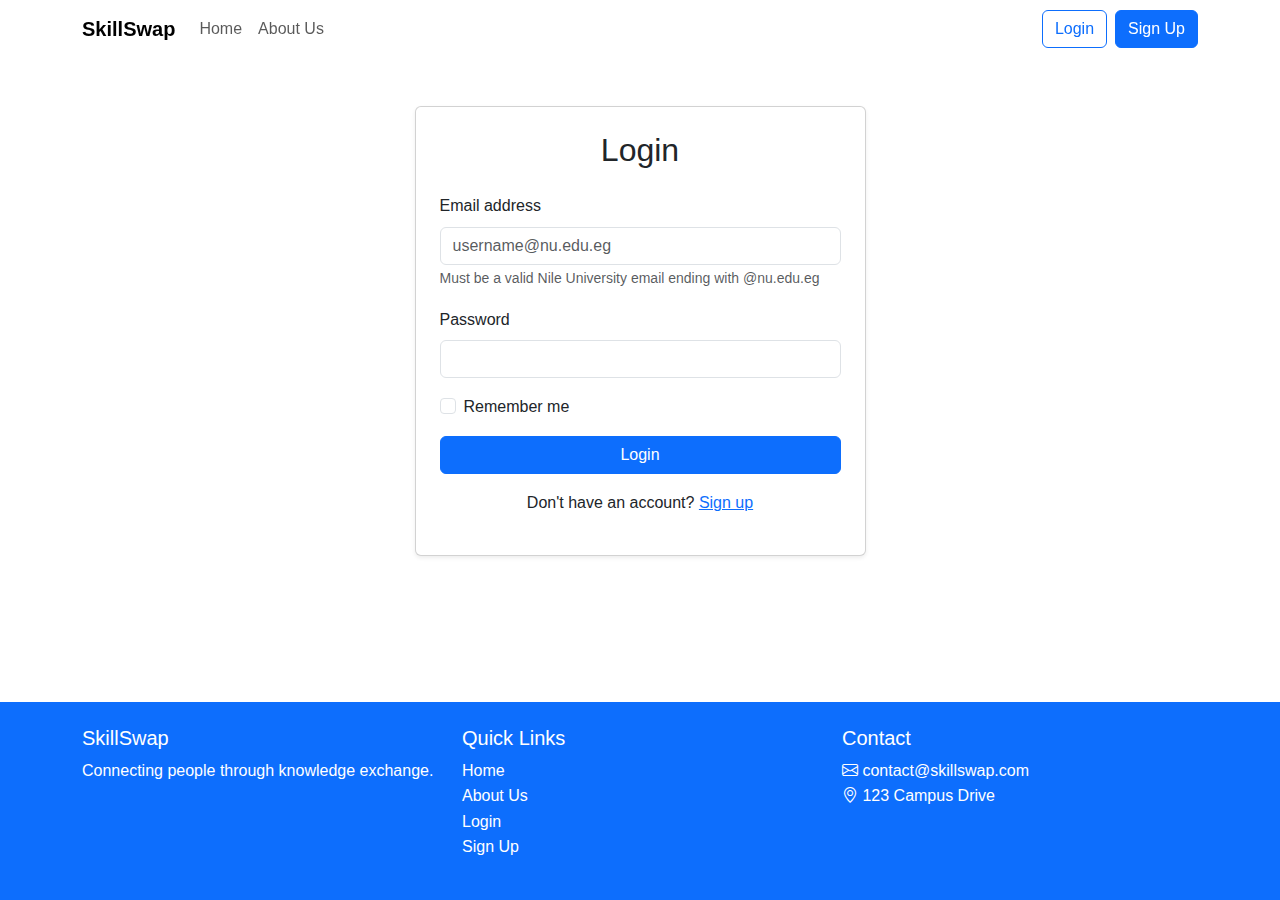
<file: Skill_Swap_Simplified/dashboard.html>
<!DOCTYPE html>
<html lang="en">
<head>
    <meta charset="UTF-8">
    <meta name="viewport" content="width=device-width, initial-scale=1.0">
    <title>Dashboard - SkillSwap</title>
    <!-- Bootstrap 5 CSS -->
    <link href="https://cdn.jsdelivr.net/npm/bootstrap@5.3.0/dist/css/bootstrap.min.css" rel="stylesheet">
    <!-- Bootstrap Icons -->
    <link rel="stylesheet" href="https://cdn.jsdelivr.net/npm/bootstrap-icons@1.11.0/font/bootstrap-icons.css">
    <!-- Custom CSS -->
    <link rel="stylesheet" href="css/custom.css">
</head>
<body>
    <!-- Navbar -->
    <nav class="navbar navbar-expand-lg navbar-light sticky-top" style="background-color: rgba(255, 255, 255, 0.9); backdrop-filter: blur(10px);">
        <div class="container">
            <button class="btn btn-link text-dark text-decoration-none me-3" type="button" data-bs-toggle="offcanvas" data-bs-target="#sidebar">
                <i class="bi bi-list"></i>
            </button>
            <a class="navbar-brand fw-bold" href="marketplace.html">SkillSwap</a>
            <button class="navbar-toggler" type="button" data-bs-toggle="collapse" data-bs-target="#navbarNav">
                <span class="navbar-toggler-icon"></span>
            </button>
            <div class="collapse navbar-collapse" id="navbarNav">
                <ul class="navbar-nav me-auto">
                    <li class="nav-item">
                        <a class="nav-link" href="dashboard.html">Dashboard</a>
                    </li>
                    <li class="nav-item">
                        <a class="nav-link" href="marketplace.html">Marketplace</a>
                    </li>
                </ul>
                <div class="d-flex align-items-center">
                    <div class="dropdown">
                        <button class="btn btn-link dropdown-toggle text-dark text-decoration-none" type="button" id="userDropdown" data-bs-toggle="dropdown">
                            <i class="bi bi-person-circle me-1"></i>
                            <span class="user-name">User</span>
                        </button>
                        <ul class="dropdown-menu dropdown-menu-end shadow-sm">
                            <li><a class="dropdown-item" href="dashboard.html"><i class="bi bi-speedometer2 me-2"></i>Dashboard</a></li>
                            <li><a class="dropdown-item" href="#" data-bs-toggle="modal" data-bs-target="#profileModal"><i class="bi bi-person me-2"></i>Profile</a></li>
                            <li><hr class="dropdown-divider"></li>
                            <li><a class="dropdown-item text-danger" href="#" id="logoutBtn"><i class="bi bi-box-arrow-right me-2"></i>Logout</a></li>
                        </ul>
                    </div>
                </div>
            </div>
        </div>
    </nav>

    <!-- Sidebar - Bootstrap Offcanvas -->
    <div class="offcanvas offcanvas-start" tabindex="-1" id="sidebar" style="background-color: rgba(255, 255, 255, 0.9); backdrop-filter: blur(10px);">
        <div class="offcanvas-header">
            <h5 class="mb-0">Menu</h5>
            <button type="button" class="btn-close text-reset" data-bs-dismiss="offcanvas" aria-label="Close"></button>
        </div>
        <div class="offcanvas-body d-flex flex-column">
            <div class="user-info mb-4">
                <div class="d-flex align-items-start">
                    <div class="user-avatar me-3">
                        <i class="bi bi-person-circle fs-1"></i>
                    </div>
                    <div>
                        <h6 class="mb-0 user-name">User Name</h6>
                        <a href="#" class="text-muted small text-decoration-none" data-bs-toggle="modal" data-bs-target="#profileModal">View Profile</a>
                    </div>
                </div>
            </div>
            <ul class="nav flex-column">
                <li class="nav-item">
                    <a class="nav-link active" href="dashboard.html">
                        <i class="bi bi-speedometer2 me-2"></i>
                        Dashboard
                    </a>
                </li>
                <li class="nav-item">
                    <a class="nav-link" href="marketplace.html">
                        <i class="bi bi-shop me-2"></i>
                        Marketplace
                    </a>
                </li>
                <li class="nav-item">
                    <a class="nav-link" href="#" data-bs-toggle="modal" data-bs-target="#addSkillModal">
                        <i class="bi bi-plus-circle me-2"></i>
                        Add Skill
                    </a>
                </li>
                <li class="nav-item">
                    <a class="nav-link" href="#" data-bs-toggle="modal" data-bs-target="#findMentorModal">
                        <i class="bi bi-people me-2"></i>
                        Find Mentor
                    </a>
                </li>
                <li class="nav-item">
                    <a class="nav-link" href="#" data-bs-toggle="modal" data-bs-target="#profileModal">
                        <i class="bi bi-person me-2"></i>
                        Profile Settings
                    </a>
                </li>
            </ul>
            <div class="mt-auto">
                <a href="#" class="nav-link text-danger" id="logoutBtn">
                    <i class="bi bi-box-arrow-right me-2"></i>
                    Logout
                </a>
            </div>
        </div>
    </div>

    <!-- Overlay -->
    <div class="overlay"></div>

    <!-- Dashboard Content -->
    <div class="container py-5">
        <div class="row">
            <!-- Welcome Section -->
            <div class="col-12 mb-4">
                <h2>Welcome, <span class="user-name">User</span>!</h2>
                <p class="text-muted">Manage your skills and connect with others.</p>
            </div>

            <!-- Statistics Cards -->
            <div class="col-12 mb-4">
                <div class="row g-4">
                    <div class="col-md-6">
                        <div class="card bg-primary text-white">
                            <div class="card-body">
                                <h5 class="card-title">Total Skills</h5>
                                <h2 class="card-text" id="totalSkills">0</h2>
                            </div>
                        </div>
                    </div>
                    <div class="col-md-6">
                        <div class="card bg-success text-white">
                            <div class="card-body">
                                <h5 class="card-title">Connections</h5>
                                <h2 class="card-text" id="totalConnections">0</h2>
                            </div>
                        </div>
                    </div>
                </div>
            </div>

            <!-- Quick Actions -->
            <div class="col-12 mb-4">
                <div class="card">
                    <div class="card-body">
                        <h5 class="card-title">Quick Actions</h5>
                        <div class="d-flex gap-2">
                            <button class="btn btn-primary" data-bs-toggle="modal" data-bs-target="#addSkillModal">
                                <i class="bi bi-plus-circle"></i> Add New Skill
                            </button>
                            <button class="btn btn-outline-primary" data-bs-toggle="modal" data-bs-target="#findMentorModal">
                                <i class="bi bi-people"></i> Find a Mentor
                            </button>
                        </div>
                    </div>
                </div>
            </div>

            <!-- Skills Grid -->
            <div class="col-12">
                <div class="d-flex justify-content-between align-items-center mb-4">
                    <h3>Your Skills</h3>
                    <div class="btn-group">
                        <button type="button" class="btn btn-outline-secondary active" data-filter="all">All</button>
                        <button type="button" class="btn btn-outline-secondary" data-filter="tech">Technology</button>
                        <button type="button" class="btn btn-outline-secondary" data-filter="design">Design</button>
                        <button type="button" class="btn btn-outline-secondary" data-filter="language">Language</button>
                        <button type="button" class="btn btn-outline-secondary" data-filter="music">Music</button>
                    </div>
                </div>
                <div class="row g-4" id="userSkills">
                    <!-- Skills will be loaded dynamically -->
                </div>
            </div>
        </div>
    </div>

    <!-- Add Skill Modal -->
    <div class="modal fade" id="addSkillModal" tabindex="-1">
        <div class="modal-dialog">
            <div class="modal-content">
                <div class="modal-header">
                    <h5 class="modal-title">Add New Skill</h5>
                    <button type="button" class="btn-close" data-bs-dismiss="modal"></button>
                </div>
                <div class="modal-body">
                    <form id="addSkillForm">
                        <div class="mb-3">
                            <label for="skillTitle" class="form-label">Skill Title</label>
                            <input type="text" class="form-control" id="skillTitle" required>
                        </div>
                        <div class="mb-3">
                            <label for="skillDescription" class="form-label">Description</label>
                            <textarea class="form-control" id="skillDescription" rows="3" required></textarea>
                        </div>
                        <div class="mb-3">
                            <label for="skillCategory" class="form-label">Category</label>
                            <select class="form-select" id="skillCategory" required>
                                <option value="">Select a category</option>
                                <option value="tech">Technology</option>
                                <option value="design">Design</option>
                                <option value="language">Language</option>
                                <option value="music">Music</option>
                            </select>
                        </div>
                        <div class="mb-3">
                            <label for="skillLevel" class="form-label">Level</label>
                            <select class="form-select" id="skillLevel" required>
                                <option value="">Select a level</option>
                                <option value="beginner">Beginner</option>
                                <option value="intermediate">Intermediate</option>
                                <option value="advanced">Advanced</option>
                            </select>
                        </div>
                    </form>
                </div>
                <div class="modal-footer">
                    <button type="button" class="btn btn-secondary" data-bs-dismiss="modal">Cancel</button>
                    <button type="button" class="btn btn-primary" id="saveSkillBtn">Save Skill</button>
                </div>
            </div>
        </div>
    </div>

    <!-- Profile Modal -->
    <div class="modal fade" id="profileModal" tabindex="-1">
        <div class="modal-dialog">
            <div class="modal-content">
                <div class="modal-header">
                    <h5 class="modal-title">Edit Profile</h5>
                    <button type="button" class="btn-close" data-bs-dismiss="modal"></button>
                </div>
                <div class="modal-body">
                    <form id="profileForm">
                        <div class="mb-3">
                            <label for="profileName" class="form-label">Full Name</label>
                            <input type="text" class="form-control" id="profileName" required>
                        </div>
                        <div class="mb-3">
                            <label for="profileEmail" class="form-label">Email</label>
                            <input type="email" class="form-control" id="profileEmail" required>
                        </div>
                        <div class="mb-3">
                            <label for="profileMajor" class="form-label">Major</label>
                            <input type="text" class="form-control" id="profileMajor" required>
                        </div>
                        <div class="mb-3">
                            <label for="profileYear" class="form-label">Academic Year</label>
                            <select class="form-select" id="profileYear" required>
                                <option value="" disabled>Select your year</option>
                                <option value="1">Freshman (1st year)</option>
                                <option value="2">Sophomore (2nd year)</option>
                                <option value="3">Junior (3rd year)</option>
                                <option value="4">Senior (4th year)</option>
                                <option value="5">Graduate Student</option>
                            </select>
                        </div>
                        <div class="mb-3">
                            <label for="profileBio" class="form-label">Bio</label>
                            <textarea class="form-control" id="profileBio" rows="3"></textarea>
                        </div>
                        <div class="mb-3">
                            <label for="profileInterests" class="form-label">Interests</label>
                            <input type="text" class="form-control" id="profileInterests" placeholder="Separate interests with commas">
                        </div>
                    </form>
                </div>
                <div class="modal-footer">
                    <button type="button" class="btn btn-secondary" data-bs-dismiss="modal">Cancel</button>
                    <button type="button" class="btn btn-primary" id="saveProfileBtn">Save Changes</button>
                </div>
            </div>
        </div>
    </div>

    <!-- Add Learning Goal Modal -->
    <div class="modal fade" id="addGoalModal" tabindex="-1">
        <div class="modal-dialog">
            <div class="modal-content">
                <div class="modal-header">
                    <h5 class="modal-title">Add Learning Goal</h5>
                    <button type="button" class="btn-close" data-bs-dismiss="modal"></button>
                </div>
                <div class="modal-body">
                    <form id="addGoalForm">
                        <div class="mb-3">
                            <label for="goalTitle" class="form-label">Goal Title</label>
                            <input type="text" class="form-control" id="goalTitle" required>
                        </div>
                        <div class="mb-3">
                            <label for="goalDescription" class="form-label">Description</label>
                            <textarea class="form-control" id="goalDescription" rows="3" required></textarea>
                        </div>
                        <div class="mb-3">
                            <label for="goalDeadline" class="form-label">Target Completion Date</label>
                            <input type="date" class="form-control" id="goalDeadline" required>
                        </div>
                    </form>
                </div>
                <div class="modal-footer">
                    <button type="button" class="btn btn-secondary" data-bs-dismiss="modal">Cancel</button>
                    <button type="button" class="btn btn-primary" id="saveGoalBtn">Save Goal</button>
                </div>
            </div>
        </div>
    </div>

    <!-- Find Mentor Modal -->
    <div class="modal fade" id="findMentorModal" tabindex="-1">
        <div class="modal-dialog">
            <div class="modal-content">
                <div class="modal-header">
                    <h5 class="modal-title">Find a Mentor</h5>
                    <button type="button" class="btn-close" data-bs-dismiss="modal"></button>
                </div>
                <div class="modal-body">
                    <form id="findMentorForm">
                        <div class="mb-3">
                            <label for="mentorSkill" class="form-label">Skill to Learn</label>
                            <select class="form-select" id="mentorSkill" required>
                                <option value="">Select a skill</option>
                                <!-- Skills will be loaded dynamically -->
                            </select>
                        </div>
                        <div class="mb-3">
                            <label for="mentorLevel" class="form-label">Preferred Mentor Level</label>
                            <select class="form-select" id="mentorLevel" required>
                                <option value="">Select a level</option>
                                <option value="intermediate">Intermediate</option>
                                <option value="advanced">Advanced</option>
                                <option value="expert">Expert</option>
                            </select>
                        </div>
                    </form>
                </div>
                <div class="modal-footer">
                    <button type="button" class="btn btn-secondary" data-bs-dismiss="modal">Cancel</button>
                    <button type="button" class="btn btn-primary" id="searchMentorBtn">Search Mentors</button>
                </div>
            </div>
        </div>
    </div>

    <!-- Footer -->
    <footer class="bg-primary text-white py-4">
        <div class="container">
            <div class="row">
                <div class="col-md-4">
                    <h5>SkillSwap</h5>
                    <p>Connecting people through knowledge exchange.</p>
                </div>
                <div class="col-md-4">
                    <h5>Quick Links</h5>
                    <ul class="list-unstyled">
                        <li><a href="index.html" class="text-white">Home</a></li>
                        <li><a href="explore.html" class="text-white">Explore</a></li>
                        <li><a href="dashboard.html" class="text-white">Dashboard</a></li>
                    </ul>
                </div>
                <div class="col-md-4">
                    <h5>Contact</h5>
                    <ul class="list-unstyled">
                        <li><i class="bi bi-envelope"></i> contact@skillswap.com</li>
                        <li><i class="bi bi-geo-alt"></i> 123 Campus Drive</li>
                    </ul>
                </div>
            </div>
        </div>
    </footer>

    <!-- Bootstrap JS Bundle -->
    <script src="https://cdn.jsdelivr.net/npm/bootstrap@5.3.0/dist/js/bootstrap.bundle.min.js"></script>
    
    <!-- HTML Templates -->
    <template id="skill-card-template">
        <div class="col-md-6 col-lg-4">
            <div class="card h-100">
                <div class="card-body">
                    <h5 class="card-title"></h5>
                    <p class="card-text"></p>
                    <div class="d-flex justify-content-between align-items-center">
                        <span class="badge bg-secondary skill-category"></span>
                        <span class="badge bg-info skill-level"></span>
                    </div>
                </div>
                <div class="card-footer bg-transparent">
                    <button class="btn btn-outline-danger btn-sm delete-skill-btn">
                        <i class="bi bi-trash"></i> Delete
                    </button>
                </div>
            </div>
        </div>
    </template>
    
    <!-- Custom JS -->
    <script src="js/auth.js"></script>
    <script src="js/dashboard.js"></script>
</body>
</html>
</file>
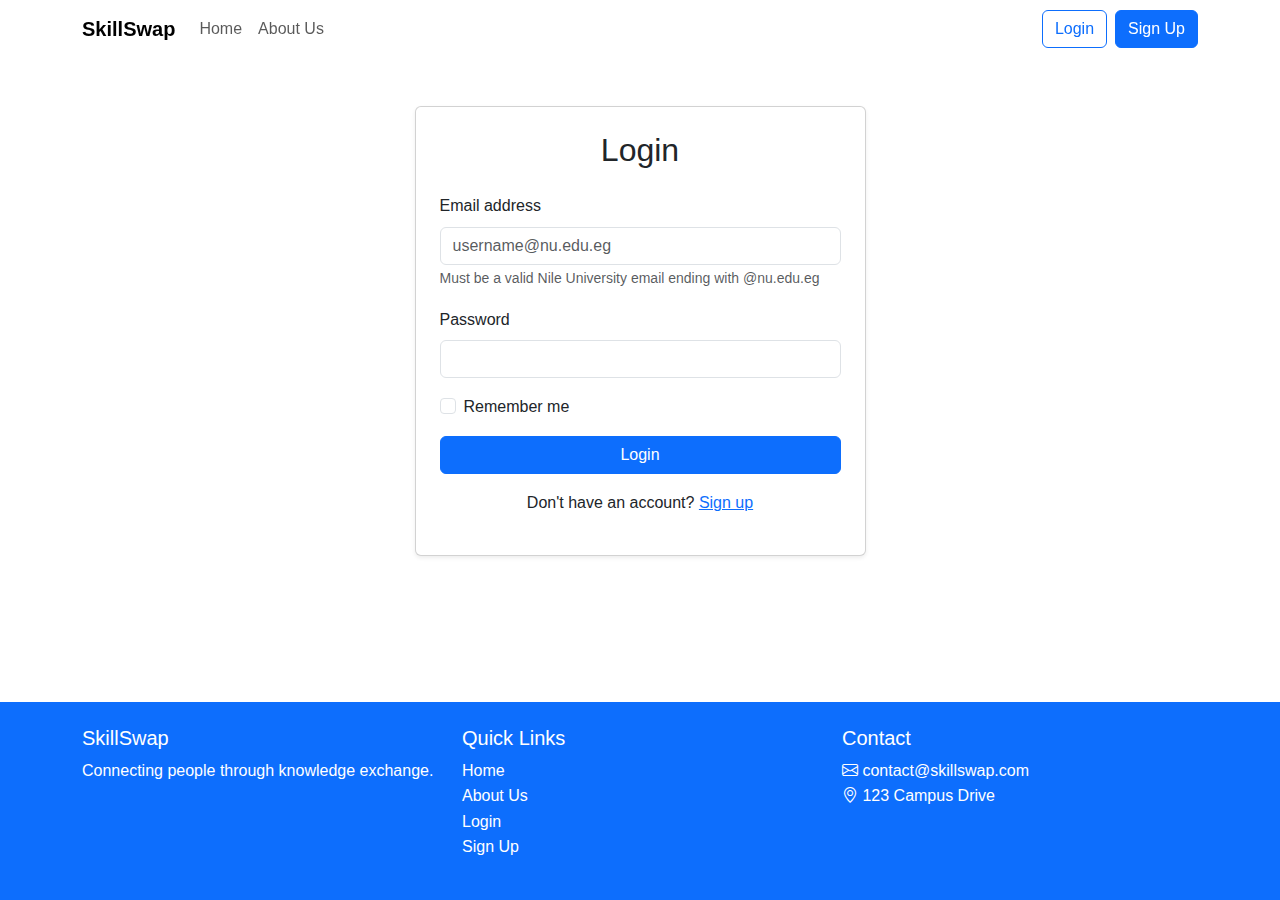
<file: Skill_Swap_Simplified/login.html>
<!DOCTYPE html>
<html lang="en">
<head>
    <meta charset="UTF-8">
    <meta name="viewport" content="width=device-width, initial-scale=1.0">
    <title>Login - SkillSwap</title>
    <!-- Bootstrap 5 CSS -->
    <link href="https://cdn.jsdelivr.net/npm/bootstrap@5.3.0/dist/css/bootstrap.min.css" rel="stylesheet">
    <!-- Bootstrap Icons -->
    <link rel="stylesheet" href="https://cdn.jsdelivr.net/npm/bootstrap-icons@1.11.0/font/bootstrap-icons.css">
    <!-- Custom CSS -->
    <link rel="stylesheet" href="css/custom.css">
</head>
<body>
    <!-- Navbar -->
    <nav class="navbar navbar-expand-lg navbar-light sticky-top" style="background-color: rgba(255, 255, 255, 0.9); backdrop-filter: blur(10px);">
        <div class="container">
            <a class="navbar-brand fw-bold" href="index.html">SkillSwap</a>
            <button class="navbar-toggler" type="button" data-bs-toggle="collapse" data-bs-target="#navbarNav">
                <span class="navbar-toggler-icon"></span>
            </button>
            <div class="collapse navbar-collapse" id="navbarNav">
                <ul class="navbar-nav me-auto">
                    <li class="nav-item">
                        <a class="nav-link" href="index.html">Home</a>
                    </li>
                    <li class="nav-item">
                        <a class="nav-link" href="about.html">About Us</a>
                    </li>
                </ul>
                <div class="d-flex align-items-center">
                    <a href="login.html" class="btn btn-outline-primary me-2">Login</a>
                    <a href="signup.html" class="btn btn-primary">Sign Up</a>
                </div>
            </div>
        </div>
    </nav>

    <!-- Login Form -->
    <section class="py-5">
        <div class="container">
            <div class="row justify-content-center">
                <div class="col-md-6 col-lg-5">
                    <div class="card shadow-sm">
                        <div class="card-body p-4">
                            <h2 class="text-center mb-4">Login</h2>
                            <form id="loginForm" action="#" method="POST">
                                <div class="mb-3">
                                    <label for="email" class="form-label">Email address</label>
                                    <input type="email" class="form-control" id="email" name="email" placeholder="username@nu.edu.eg" required>
                                    <div class="invalid-feedback">
                                        Please enter a valid email address.
                                    </div>
                                    <small class="form-text text-muted">Must be a valid Nile University email ending with @nu.edu.eg</small>
                                </div>
                                <div class="mb-3">
                                    <label for="password" class="form-label">Password</label>
                                    <input type="password" class="form-control" id="password" name="password" required>
                                    <div class="invalid-feedback">
                                        Please enter your password.
                                    </div>
                                </div>
                                <div class="mb-3 form-check">
                                    <input type="checkbox" class="form-check-input" id="rememberMe" name="rememberMe">
                                    <label class="form-check-label" for="rememberMe">Remember me</label>
                                </div>
                                <div class="d-grid">
                                    <button type="submit" class="btn btn-primary">Login</button>
                                </div>
                            </form>
                            <div class="text-center mt-3">
                                <p>Don't have an account? <a href="signup.html">Sign up</a></p>
                            </div>
                        </div>
                    </div>
                </div>
            </div>
        </div>
    </section>

    <!-- Footer -->
    <footer class="bg-primary text-white py-4">
        <div class="container">
            <div class="row">
                <div class="col-md-4">
                    <h5>SkillSwap</h5>
                    <p>Connecting people through knowledge exchange.</p>
                </div>
                <div class="col-md-4">
                    <h5>Quick Links</h5>
                    <ul class="list-unstyled">
                        <li><a href="index.html" class="text-white">Home</a></li>
                        <li><a href="about.html" class="text-white">About Us</a></li>
                        <li><a href="login.html" class="text-white">Login</a></li>
                        <li><a href="signup.html" class="text-white">Sign Up</a></li>
                    </ul>
                </div>
                <div class="col-md-4">
                    <h5>Contact</h5>
                    <ul class="list-unstyled">
                        <li><i class="bi bi-envelope"></i> contact@skillswap.com</li>
                        <li><i class="bi bi-geo-alt"></i> 123 Campus Drive</li>
                    </ul>
                </div>
            </div>
        </div>
    </footer>

    <!-- Bootstrap JS Bundle -->
    <script src="https://cdn.jsdelivr.net/npm/bootstrap@5.3.0/dist/js/bootstrap.bundle.min.js"></script>
    <!-- Custom JS -->
    <script src="js/auth.js"></script>
</body>
</html>
</file>
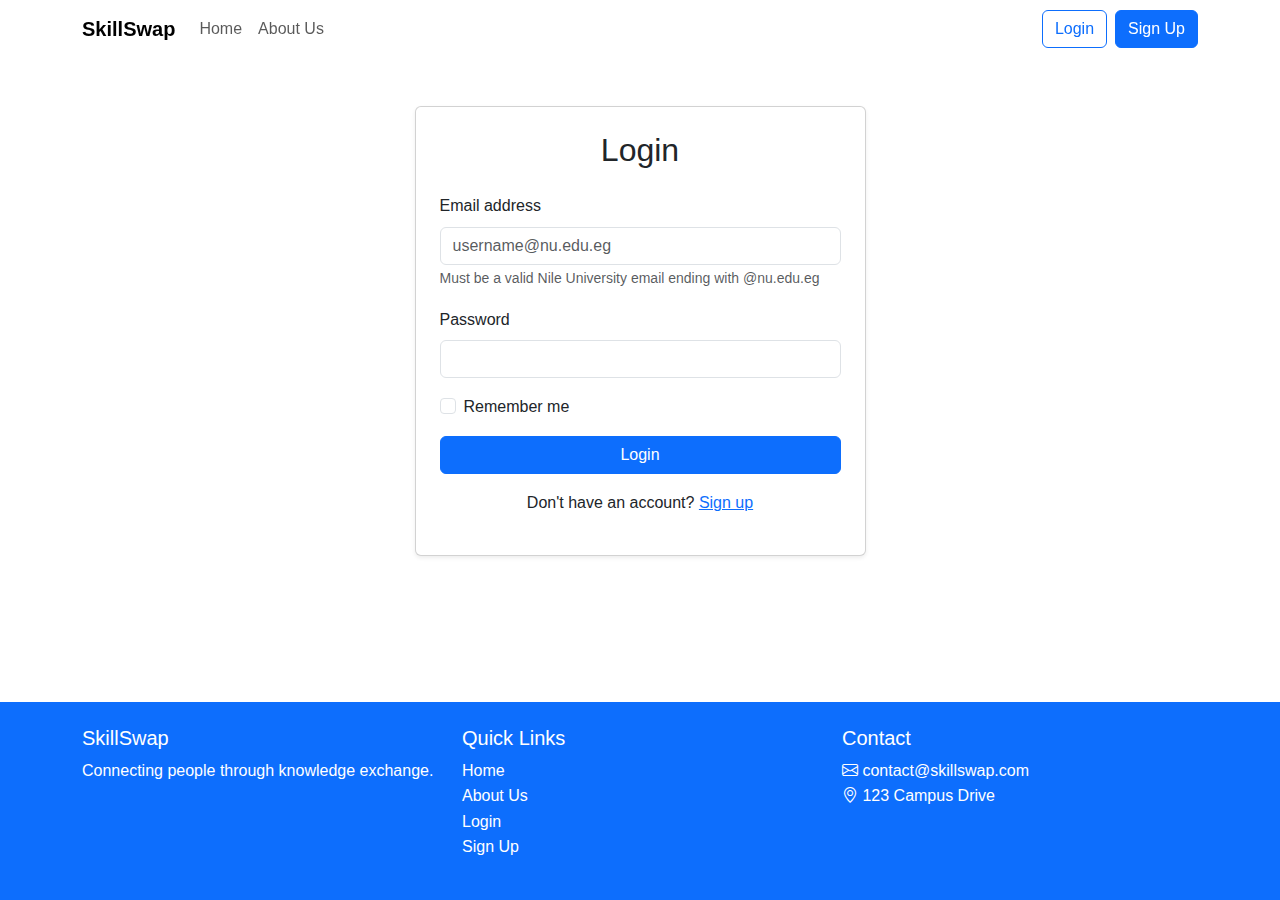
<file: Skill_Swap_Simplified/marketplace.html>
<!DOCTYPE html>
<html lang="en">
<head>
    <meta charset="UTF-8">
    <meta name="viewport" content="width=device-width, initial-scale=1.0">
    <title>Marketplace - SkillSwap</title>
    <!-- Bootstrap 5 CSS -->
    <link href="https://cdn.jsdelivr.net/npm/bootstrap@5.3.0/dist/css/bootstrap.min.css" rel="stylesheet">
    <!-- Bootstrap Icons -->
    <link rel="stylesheet" href="https://cdn.jsdelivr.net/npm/bootstrap-icons@1.11.0/font/bootstrap-icons.css">
    <!-- Custom CSS -->
    <link rel="stylesheet" href="css/custom.css">
</head>
<body>
    <!-- Navbar -->
    <nav class="navbar navbar-expand-lg navbar-light sticky-top" style="background-color: rgba(255, 255, 255, 0.9); backdrop-filter: blur(10px);">
        <div class="container">
            <button class="btn btn-link text-dark text-decoration-none me-3" type="button" data-bs-toggle="offcanvas" data-bs-target="#sidebar">
                <i class="bi bi-list"></i>
            </button>
            <a class="navbar-brand fw-bold" href="marketplace.html">SkillSwap</a>
            <button class="navbar-toggler" type="button" data-bs-toggle="collapse" data-bs-target="#navbarNav">
                <span class="navbar-toggler-icon"></span>
            </button>
            <div class="collapse navbar-collapse" id="navbarNav">
                <ul class="navbar-nav me-auto">
                    <li class="nav-item">
                        <a class="nav-link" href="dashboard.html">Dashboard</a>
                    </li>
                    <li class="nav-item">
                        <a class="nav-link active" href="marketplace.html">Marketplace</a>
                    </li>
                </ul>
                <div class="d-flex align-items-center">
                    <div class="dropdown">
                        <button class="btn btn-link dropdown-toggle text-dark text-decoration-none" type="button" id="userDropdown" data-bs-toggle="dropdown">
                            <i class="bi bi-person-circle me-1"></i>
                            <span class="user-name">User</span>
                        </button>
                        <ul class="dropdown-menu dropdown-menu-end shadow-sm">
                            <li><a class="dropdown-item" href="dashboard.html"><i class="bi bi-speedometer2 me-2"></i>Dashboard</a></li>
                            <li><a class="dropdown-item" href="#" data-bs-toggle="modal" data-bs-target="#profileModal"><i class="bi bi-person me-2"></i>Profile</a></li>
                            <li><hr class="dropdown-divider"></li>
                            <li><a class="dropdown-item text-danger" href="#" id="logoutBtn"><i class="bi bi-box-arrow-right me-2"></i>Logout</a></li>
                        </ul>
                    </div>
                </div>
            </div>
        </div>
    </nav>

    <!-- Sidebar - Bootstrap Offcanvas -->
    <div class="offcanvas offcanvas-start" tabindex="-1" id="sidebar" style="background-color: rgba(255, 255, 255, 0.9); backdrop-filter: blur(10px);">
        <div class="offcanvas-header">
            <h5 class="mb-0">Menu</h5>
            <button type="button" class="btn-close text-reset" data-bs-dismiss="offcanvas" aria-label="Close"></button>
        </div>
        <div class="offcanvas-body d-flex flex-column">
            <div class="user-info mb-4">
                <div class="d-flex align-items-start">
                    <div class="user-avatar me-3">
                        <i class="bi bi-person-circle fs-1"></i>
                    </div>
                    <div>
                        <h6 class="mb-0 user-name">User Name</h6>
                        <a href="#" class="text-muted small text-decoration-none" data-bs-toggle="modal" data-bs-target="#profileModal">View Profile</a>
                    </div>
                </div>
            </div>
            <ul class="nav flex-column">
                <li class="nav-item">
                    <a class="nav-link" href="dashboard.html">
                        <i class="bi bi-speedometer2 me-2"></i>
                        Dashboard
                    </a>
                </li>
                <li class="nav-item">
                    <a class="nav-link active" href="marketplace.html">
                        <i class="bi bi-shop me-2"></i>
                        Marketplace
                    </a>
                </li>
                <li class="nav-item">
                    <a class="nav-link" href="#" data-bs-toggle="modal" data-bs-target="#addSkillModal">
                        <i class="bi bi-plus-circle me-2"></i>
                        Add Skill
                    </a>
                </li>
                <li class="nav-item">
                    <a class="nav-link" href="#" data-bs-toggle="modal" data-bs-target="#findMentorModal">
                        <i class="bi bi-people me-2"></i>
                        Find Mentor
                    </a>
                </li>
                <li class="nav-item">
                    <a class="nav-link" href="#" data-bs-toggle="modal" data-bs-target="#profileModal">
                        <i class="bi bi-person me-2"></i>
                        Profile Settings
                    </a>
                </li>
            </ul>
            <div class="mt-auto">
                <a href="#" class="nav-link text-danger" id="logoutBtn">
                    <i class="bi bi-box-arrow-right me-2"></i>
                    Logout
                </a>
            </div>
        </div>
    </div>

    <!-- Overlay - No longer needed with Bootstrap Offcanvas -->
    <!-- <div class="overlay"></div> -->

    <div class="content-wrapper">
    <!-- Marketplace Content -->
    <div class="container py-5">
        <!-- Search and Filter Section -->
        <div class="card mb-4 shadow-sm">
            <div class="card-body">
                <h5 class="card-title mb-3">Find Skills</h5>
                <div class="row g-3">
                    <!-- Search Bar -->
                    <div class="col-md-12 mb-3">
                <div class="input-group">
                    <input type="text" class="form-control" placeholder="Search skills..." id="searchInput">
                            <button class="btn btn-primary" type="button" id="searchButton">
                                <i class="bi bi-search"></i> Search
                    </button>
                </div>
            </div>
                    
                    <!-- Filters -->
                    <div class="col-md-4">
                        <label for="categoryFilter" class="form-label">Category</label>
                        <select class="form-select" id="categoryFilter">
                            <option value="all" selected>All Categories</option>
                            <option value="technology">Technology</option>
                            <option value="design">Design</option>
                            <option value="language">Language</option>
                            <option value="music">Music</option>
                            <option value="academic">Academic</option>
                            <option value="business">Business</option>
                            <option value="engineering">Engineering</option>
                            <option value="arts">Arts & Humanities</option>
                            <option value="science">Science</option>
                        </select>
                    </div>
                    
                    <div class="col-md-4">
                        <label for="levelFilter" class="form-label">Skill Level</label>
                        <select class="form-select" id="levelFilter">
                            <option value="all" selected>All Levels</option>
                            <option value="beginner">Beginner</option>
                            <option value="intermediate">Intermediate</option>
                            <option value="advanced">Advanced</option>
                            <option value="expert">Expert</option>
                        </select>
                    </div>
                    
            <div class="col-md-4">
                        <label for="majorFilter" class="form-label">Offered By Major</label>
                        <select class="form-select" id="majorFilter">
                            <option value="all" selected>All Majors</option>
                            <optgroup label="School of Sciences">
                                <option value="Applied Biotechnology">Applied Biotechnology</option>
                                <option value="Industrial Chemistry">Industrial Chemistry</option>
                            </optgroup>
                            <optgroup label="School of Business">
                                <option value="Management and Entrepreneurship">Management and Entrepreneurship</option>
                                <option value="Finance">Finance</option>
                                <option value="Operation Management and Supply Chain">Operation Management and Supply Chain</option>
                            </optgroup>
                            <optgroup label="School of Engineering">
                                <option value="Electronics and Computer Engineering">Electronics and Computer Engineering</option>
                                <option value="Electronics and Communication Engineering">Electronics and Communication Engineering</option>
                                <option value="Civil and Construction Engineering">Civil and Construction Engineering</option>
                                <option value="Mechanical Engineering">Mechanical Engineering</option>
                                <option value="Industrial Engineering">Industrial Engineering</option>
                                <option value="Architecture and Urban Design">Architecture and Urban Design</option>
                            </optgroup>
                            <optgroup label="School of Information Technology and Computer Science">
                                <option value="Computer Science">Computer Science</option>
                                <option value="Artificial Intelligence">Artificial Intelligence</option>
                                <option value="Biomedical Informatics">Biomedical Informatics</option>
                            </optgroup>
                        </select>
                    </div>
                    
                    <div class="col-12">
                        <div class="d-flex justify-content-between">
                            <button class="btn btn-outline-secondary" id="clearFilters">
                                <i class="bi bi-x-circle"></i> Clear Filters
                            </button>
                            <button class="btn btn-primary" id="applyFilters">
                                <i class="bi bi-funnel"></i> Apply Filters
                            </button>
                        </div>
                    </div>
                </div>
            </div>
        </div>

        <!-- Skills Grid -->
        <div class="row g-4" id="skillsGrid">
            <!-- Skill Card 1 -->
            <div class="col-md-4" data-level="intermediate" data-major="Computer Science">
                <div class="card h-100">
                    <div class="card-body">
                        <div class="d-flex justify-content-between align-items-start mb-3">
                            <h5 class="card-title mb-0">Web Development</h5>
                            <span class="badge bg-primary">Technology</span>
                        </div>
                        <p class="card-text">Learn HTML, CSS, and JavaScript to build modern websites.</p>
                        <div class="skill-meta">
                            <div class="mb-2 text-muted small">
                                <i class="bi bi-bar-chart-fill me-1"></i> Intermediate Level
                            </div>
                        </div>
                        <div class="d-flex justify-content-between align-items-center">
                            <div class="d-flex align-items-center">
                                <i class="bi bi-person-circle me-2"></i>
                                <span>John Doe</span>
                            </div>
                            <button class="btn btn-primary btn-sm">Connect</button>
                        </div>
                    </div>
                </div>
            </div>

            <!-- Skill Card 2 -->
            <div class="col-md-4" data-level="advanced" data-major="Digital Media and Communication">
                <div class="card h-100">
                    <div class="card-body">
                        <div class="d-flex justify-content-between align-items-start mb-3">
                            <h5 class="card-title mb-0">Graphic Design</h5>
                            <span class="badge bg-success">Design</span>
                        </div>
                        <p class="card-text">Master Adobe Photoshop and Illustrator for professional design work.</p>
                        <div class="skill-meta">
                            <div class="mb-2 text-muted small">
                                <i class="bi bi-bar-chart-fill me-1"></i> Advanced Level
                            </div>
                        </div>
                        <div class="d-flex justify-content-between align-items-center">
                            <div class="d-flex align-items-center">
                                <i class="bi bi-person-circle me-2"></i>
                                <span>Jane Smith</span>
                            </div>
                            <button class="btn btn-primary btn-sm">Connect</button>
                        </div>
                    </div>
                </div>
            </div>

            <!-- Skill Card 3 -->
            <div class="col-md-4" data-level="beginner" data-major="Management and Entrepreneurship">
                <div class="card h-100">
                    <div class="card-body">
                        <div class="d-flex justify-content-between align-items-start mb-3">
                            <h5 class="card-title mb-0">Spanish Language</h5>
                            <span class="badge bg-info">Language</span>
                        </div>
                        <p class="card-text">Learn conversational Spanish with a native speaker.</p>
                        <div class="skill-meta">
                            <div class="mb-2 text-muted small">
                                <i class="bi bi-bar-chart-fill me-1"></i> Beginner Level
                            </div>
                        </div>
                        <div class="d-flex justify-content-between align-items-center">
                            <div class="d-flex align-items-center">
                                <i class="bi bi-person-circle me-2"></i>
                                <span>Maria Garcia</span>
                            </div>
                            <button class="btn btn-primary btn-sm">Connect</button>
                        </div>
                    </div>
                </div>
            </div>

            <!-- Skill Card 4 -->
            <div class="col-md-4" data-level="intermediate" data-major="Music">
                <div class="card h-100">
                    <div class="card-body">
                        <div class="d-flex justify-content-between align-items-start mb-3">
                            <h5 class="card-title mb-0">Guitar Lessons</h5>
                            <span class="badge bg-warning">Music</span>
                        </div>
                        <p class="card-text">Learn to play guitar from basic chords to advanced techniques.</p>
                        <div class="skill-meta">
                            <div class="mb-2 text-muted small">
                                <i class="bi bi-bar-chart-fill me-1"></i> Intermediate Level
                            </div>
                        </div>
                        <div class="d-flex justify-content-between align-items-center">
                            <div class="d-flex align-items-center">
                                <i class="bi bi-person-circle me-2"></i>
                                <span>Mike Johnson</span>
                            </div>
                            <button class="btn btn-primary btn-sm">Connect</button>
                        </div>
                    </div>
                </div>
            </div>

            <!-- Skill Card 5 -->
            <div class="col-md-4" data-level="advanced" data-major="Computer Science">
                <div class="card h-100">
                    <div class="card-body">
                        <div class="d-flex justify-content-between align-items-start mb-3">
                            <h5 class="card-title mb-0">Data Analysis</h5>
                            <span class="badge bg-primary">Technology</span>
                        </div>
                        <p class="card-text">Master Excel, SQL, and data visualization tools.</p>
                        <div class="skill-meta">
                            <div class="mb-2 text-muted small">
                                <i class="bi bi-bar-chart-fill me-1"></i> Advanced Level
                            </div>
                        </div>
                        <div class="d-flex justify-content-between align-items-center">
                            <div class="d-flex align-items-center">
                                <i class="bi bi-person-circle me-2"></i>
                                <span>Sarah Wilson</span>
                            </div>
                            <button class="btn btn-primary btn-sm">Connect</button>
                        </div>
                    </div>
                </div>
            </div>

            <!-- Skill Card 6 -->
            <div class="col-md-4" data-level="beginner" data-major="Architecture and Urban Design">
                <div class="card h-100">
                    <div class="card-body">
                        <div class="d-flex justify-content-between align-items-start mb-3">
                            <h5 class="card-title mb-0">Photography</h5>
                            <span class="badge bg-success">Design</span>
                        </div>
                        <p class="card-text">Learn professional photography techniques and editing.</p>
                        <div class="skill-meta">
                            <div class="mb-2 text-muted small">
                                <i class="bi bi-bar-chart-fill me-1"></i> Beginner Level
                            </div>
                        </div>
                        <div class="d-flex justify-content-between align-items-center">
                            <div class="d-flex align-items-center">
                                <i class="bi bi-person-circle me-2"></i>
                                <span>David Lee</span>
                            </div>
                            <button class="btn btn-primary btn-sm">Connect</button>
                        </div>
                    </div>
                </div>
            </div>
        </div>
    </div>
    </div>

    <!-- Footer -->
    <footer class="bg-primary text-white py-4">
        <div class="container">
            <div class="row">
                <div class="col-md-4">
                    <h5>SkillSwap</h5>
                    <p>Connecting people through knowledge exchange.</p>
                </div>
                <div class="col-md-4">
                    <h5>Quick Links</h5>
                    <ul class="list-unstyled">
                        <li><a href="index.html" class="text-white">Home</a></li>
                        <li><a href="about.html" class="text-white">About Us</a></li>
                        <li><a href="dashboard.html" class="text-white">Dashboard</a></li>
                    </ul>
                </div>
                <div class="col-md-4">
                    <h5>Contact</h5>
                    <ul class="list-unstyled">
                        <li><i class="bi bi-envelope"></i> contact@skillswap.com</li>
                        <li><i class="bi bi-geo-alt"></i> 123 Campus Drive</li>
                    </ul>
                </div>
            </div>
        </div>
    </footer>

    <!-- Profile Modal -->
    <div class="modal fade" id="profileModal" tabindex="-1">
        <div class="modal-dialog">
            <div class="modal-content">
                <div class="modal-header">
                    <h5 class="modal-title">Edit Profile</h5>
                    <button type="button" class="btn-close" data-bs-dismiss="modal"></button>
                </div>
                <div class="modal-body">
                    <form id="profileForm">
                        <div class="mb-3">
                            <label for="profileName" class="form-label">Full Name</label>
                            <input type="text" class="form-control" id="profileName" required>
                        </div>
                        <div class="mb-3">
                            <label for="profileEmail" class="form-label">Email</label>
                            <input type="email" class="form-control" id="profileEmail" required>
                        </div>
                        <div class="mb-3">
                            <label for="profileMajor" class="form-label">Major</label>
                            <input type="text" class="form-control" id="profileMajor" required>
                        </div>
                        <div class="mb-3">
                            <label for="profileYear" class="form-label">Academic Year</label>
                            <select class="form-select" id="profileYear" required>
                                <option value="" disabled>Select your year</option>
                                <option value="1">Freshman (1st year)</option>
                                <option value="2">Sophomore (2nd year)</option>
                                <option value="3">Junior (3rd year)</option>
                                <option value="4">Senior (4th year)</option>
                                <option value="5">Graduate Student</option>
                            </select>
                        </div>
                        <div class="mb-3">
                            <label for="profileBio" class="form-label">Bio</label>
                            <textarea class="form-control" id="profileBio" rows="3"></textarea>
                        </div>
                        <div class="mb-3">
                            <label for="profileInterests" class="form-label">Interests</label>
                            <input type="text" class="form-control" id="profileInterests" placeholder="Separate interests with commas">
                        </div>
                    </form>
                </div>
                <div class="modal-footer">
                    <button type="button" class="btn btn-secondary" data-bs-dismiss="modal">Cancel</button>
                    <button type="button" class="btn btn-primary" id="saveProfileBtn">Save Changes</button>
                </div>
            </div>
        </div>
    </div>

    <!-- Find Mentor Modal -->
    <div class="modal fade" id="findMentorModal" tabindex="-1">
        <div class="modal-dialog">
            <div class="modal-content">
                <div class="modal-header">
                    <h5 class="modal-title">Find a Mentor</h5>
                    <button type="button" class="btn-close" data-bs-dismiss="modal"></button>
                </div>
                <div class="modal-body">
                    <form id="findMentorForm">
                        <div class="mb-3">
                            <label for="mentorSkill" class="form-label">Skill to Learn</label>
                            <select class="form-select" id="mentorSkill" required>
                                <option value="">Select a skill</option>
                                <!-- Skills will be loaded dynamically -->
                            </select>
                        </div>
                        <div class="mb-3">
                            <label for="mentorLevel" class="form-label">Preferred Mentor Level</label>
                            <select class="form-select" id="mentorLevel" required>
                                <option value="">Select a level</option>
                                <option value="intermediate">Intermediate</option>
                                <option value="advanced">Advanced</option>
                                <option value="expert">Expert</option>
                            </select>
                        </div>
                    </form>
                </div>
                <div class="modal-footer">
                    <button type="button" class="btn btn-secondary" data-bs-dismiss="modal">Cancel</button>
                    <button type="button" class="btn btn-primary" id="searchMentorBtn">Search Mentors</button>
                </div>
            </div>
        </div>
    </div>

    <!-- Add Skill Modal -->
    <div class="modal fade" id="addSkillModal" tabindex="-1">
        <div class="modal-dialog">
            <div class="modal-content">
                <div class="modal-header">
                    <h5 class="modal-title">Add New Skill</h5>
                    <button type="button" class="btn-close" data-bs-dismiss="modal"></button>
                </div>
                <div class="modal-body">
                    <form id="addSkillForm">
                        <div class="mb-3">
                            <label for="skillTitle" class="form-label">Skill Title</label>
                            <input type="text" class="form-control" id="skillTitle" required>
                        </div>
                        <div class="mb-3">
                            <label for="skillDescription" class="form-label">Description</label>
                            <textarea class="form-control" id="skillDescription" rows="3" required></textarea>
                        </div>
                        <div class="mb-3">
                            <label for="skillCategory" class="form-label">Category</label>
                            <select class="form-select" id="skillCategory" required>
                                <option value="">Select a category</option>
                                <option value="tech">Technology</option>
                                <option value="design">Design</option>
                                <option value="language">Language</option>
                                <option value="music">Music</option>
                            </select>
                        </div>
                        <div class="mb-3">
                            <label for="skillLevel" class="form-label">Level</label>
                            <select class="form-select" id="skillLevel" required>
                                <option value="">Select a level</option>
                                <option value="beginner">Beginner</option>
                                <option value="intermediate">Intermediate</option>
                                <option value="advanced">Advanced</option>
                            </select>
                        </div>
                    </form>
                </div>
                <div class="modal-footer">
                    <button type="button" class="btn btn-secondary" data-bs-dismiss="modal">Cancel</button>
                    <button type="button" class="btn btn-primary" id="saveSkillBtn">Save Skill</button>
                </div>
            </div>
        </div>
    </div>

    <!-- Bootstrap JS Bundle -->
    <script src="https://cdn.jsdelivr.net/npm/bootstrap@5.3.0/dist/js/bootstrap.bundle.min.js"></script>
    
    <!-- HTML Templates -->
    <template id="marketplace-card-template">
        <div class="col-md-4">
            <div class="card h-100">
                <div class="card-body">
                    <div class="d-flex justify-content-between align-items-start mb-3">
                        <h5 class="card-title mb-0"></h5>
                        <span class="badge skill-category"></span>
                    </div>
                    <p class="card-text"></p>
                    <div class="skill-meta">
                        <div class="mb-2 text-muted small">
                            <i class="bi bi-bar-chart-fill me-1"></i> <span class="skill-level"></span>
                        </div>
                    </div>
                    <div class="d-flex justify-content-between align-items-center">
                        <div class="d-flex align-items-center">
                            <i class="bi bi-person-circle me-2"></i>
                            <span class="instructor-name"></span>
                        </div>
                        <button class="btn btn-primary btn-sm">Connect</button>
                    </div>
                </div>
            </div>
        </div>
    </template>
    
    <!-- Custom JS -->
    <script src="js/auth.js"></script>
    <script src="js/marketplace.js"></script>
</body>
</html>
</file>
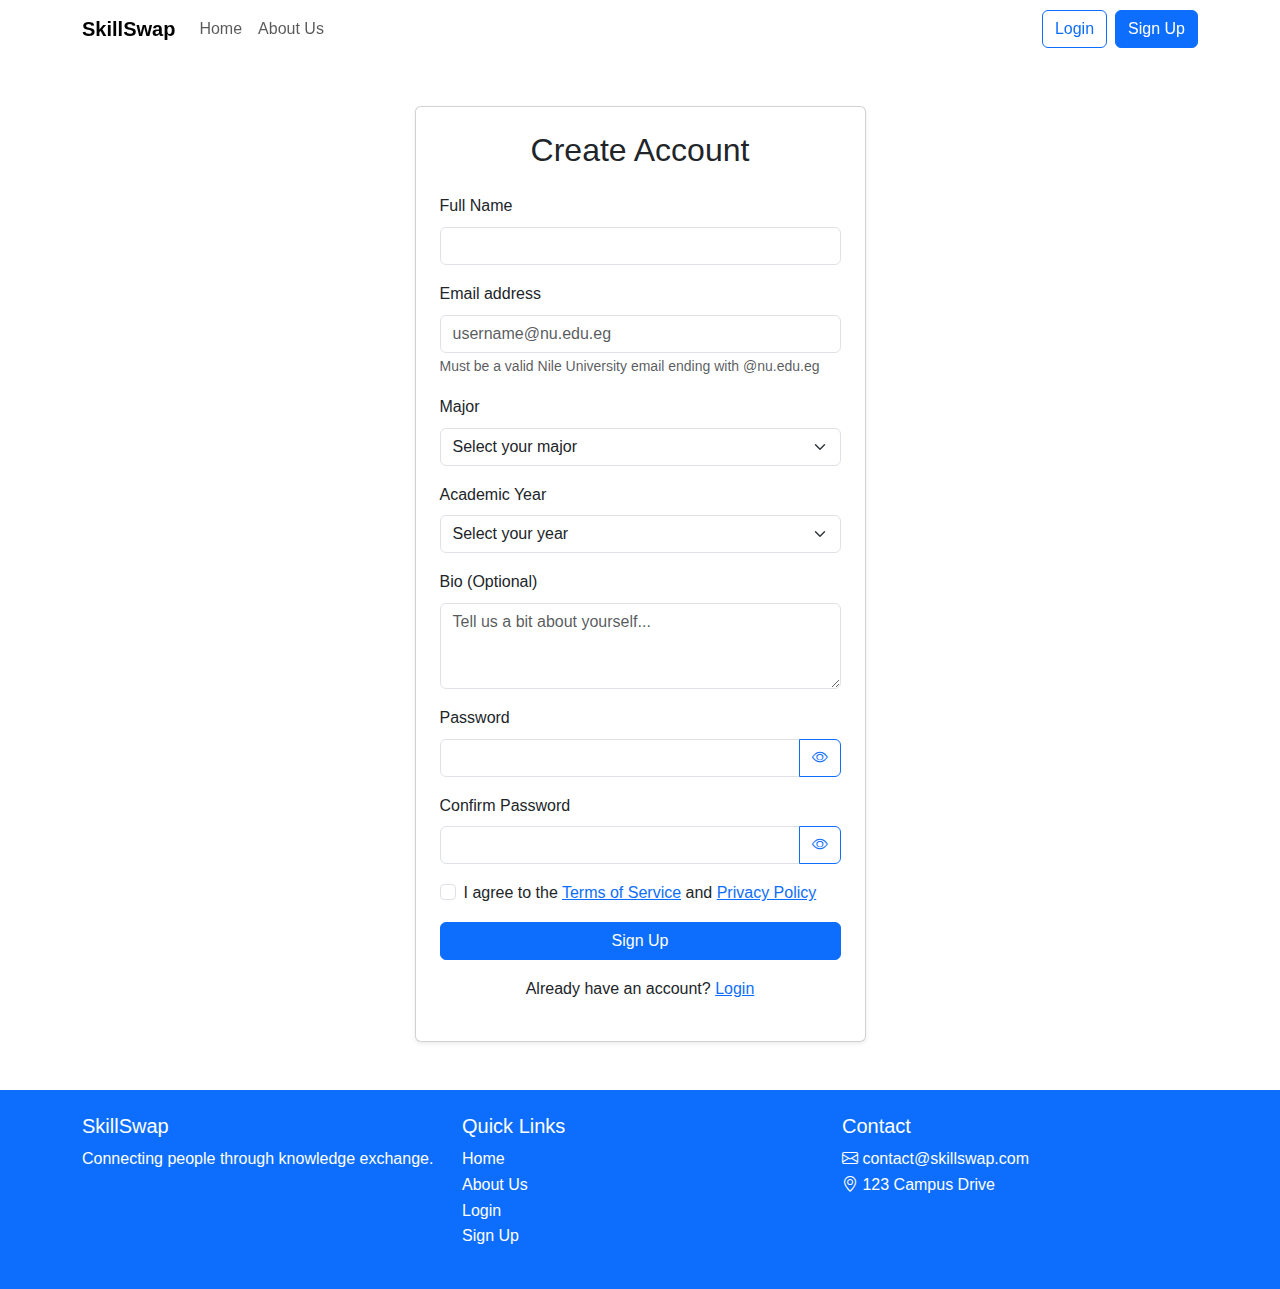
<file: Skill_Swap_Simplified/signup.html>
<!DOCTYPE html>
<html lang="en">
<head>
    <meta charset="UTF-8">
    <meta name="viewport" content="width=device-width, initial-scale=1.0">
    <title>Sign Up - SkillSwap</title>
    <!-- Bootstrap 5 CSS -->
    <link href="https://cdn.jsdelivr.net/npm/bootstrap@5.3.0/dist/css/bootstrap.min.css" rel="stylesheet">
    <!-- Bootstrap Icons -->
    <link rel="stylesheet" href="https://cdn.jsdelivr.net/npm/bootstrap-icons@1.11.0/font/bootstrap-icons.css">
    <!-- Custom CSS -->
    <link rel="stylesheet" href="css/custom.css">
</head>
<body>
    <!-- Navbar -->
    <nav class="navbar navbar-expand-lg navbar-light sticky-top" style="background-color: rgba(255, 255, 255, 0.9); backdrop-filter: blur(10px);">
        <div class="container">
            <a class="navbar-brand fw-bold" href="index.html">SkillSwap</a>
            <button class="navbar-toggler" type="button" data-bs-toggle="collapse" data-bs-target="#navbarNav">
                <span class="navbar-toggler-icon"></span>
            </button>
            <div class="collapse navbar-collapse" id="navbarNav">
                <ul class="navbar-nav me-auto">
                    <li class="nav-item">
                        <a class="nav-link" href="index.html">Home</a>
                    </li>
                    <li class="nav-item">
                        <a class="nav-link" href="about.html">About Us</a>
                    </li>
                </ul>
                <div class="d-flex align-items-center">
                    <a href="login.html" class="btn btn-outline-primary me-2">Login</a>
                    <a href="signup.html" class="btn btn-primary">Sign Up</a>
                </div>
            </div>
        </div>
    </nav>

    <!-- Sign Up Form -->
    <section class="py-5">
        <div class="container">
            <div class="row justify-content-center">
                <div class="col-md-6 col-lg-5">
                    <div class="card shadow-sm">
                        <div class="card-body p-4">
                            <h2 class="text-center mb-4">Create Account</h2>
                            <form id="signupForm" action="#" method="POST">
                                <div class="mb-3">
                                    <label for="name" class="form-label">Full Name</label>
                                    <input type="text" class="form-control" id="name" name="name" required>
                                    <div class="invalid-feedback">
                                        Please enter your name.
                                    </div>
                                </div>
                                <div class="mb-3">
                                    <label for="email" class="form-label">Email address</label>
                                    <input type="email" class="form-control" id="email" name="email" placeholder="username@nu.edu.eg" required>
                                    <div class="invalid-feedback">
                                        Please enter a valid email address.
                                    </div>
                                    <small class="form-text text-muted">Must be a valid Nile University email ending with @nu.edu.eg</small>
                                </div>
                                <div class="mb-3">
                                    <label for="major" class="form-label">Major</label>
                                    <select class="form-select" id="major" name="major" required>
                                        <option value="" selected disabled>Select your major</option>
                                        <optgroup label="School of Sciences">
                                            <option value="Applied Biotechnology">Applied Biotechnology</option>
                                            <option value="Industrial Chemistry">Industrial Chemistry</option>
                                        </optgroup>
                                        <optgroup label="School of Business">
                                            <option value="Management and Entrepreneurship">Management and Entrepreneurship</option>
                                            <option value="Finance">Finance</option>
                                            <option value="Operation Management and Supply Chain">Operation Management and Supply Chain</option>
                                        </optgroup>
                                        <optgroup label="School of Information Technology and Computer Science">
                                            <option value="Integrated Marketing Communications">Integrated Marketing Communications</option>
                                            <option value="Computer Science">Computer Science</option>
                                            <option value="Artificial Intelligence">Artificial Intelligence</option>
                                            <option value="Biomedical Informatics">Biomedical Informatics</option>
                                            <option value="Bioinformatics">Bioinformatics</option>
                                        </optgroup>
                                        <optgroup label="School of Engineering">
                                            <option value="Electronics and Computer Engineering">Electronics and Computer Engineering</option>
                                            <option value="Electronics and Communication Engineering">Electronics and Communication Engineering</option>
                                            <option value="Civil and Construction Engineering">Civil and Construction Engineering</option>
                                            <option value="Mechanical Engineering">Mechanical Engineering</option>
                                            <option value="Industrial Engineering">Industrial Engineering</option>
                                            <option value="Architecture and Urban Design">Architecture and Urban Design</option>
                                        </optgroup>
                                        <optgroup label="School of Digital Humanities">
                                            <option value="Digital Media and Communication">Digital Media and Communication</option>
                                            <option value="Big Data in Culture and Society">Big Data in Culture and Society</option>
                                            <option value="Psychology">Psychology</option>
                                        </optgroup>
                                        <optgroup label="School of Water Science and Food Security">
                                            <option value="Food Security">Food Security</option>
                                            <option value="Water Science">Water Science</option>
                                        </optgroup>
                                        <optgroup label="School of Energy and Environmental Engineering">
                                            <option value="Data and Environmental Engineering">Data and Environmental Engineering</option>
                                            <option value="Smart Energy Systems Engineering">Smart Energy Systems Engineering</option>
                                        </optgroup>
                                    </select>
                                    <div class="invalid-feedback">
                                        Please select your major.
                                    </div>
                                </div>
                                <div class="mb-3">
                                    <label for="year" class="form-label">Academic Year</label>
                                    <select class="form-select" id="year" name="year" required>
                                        <option value="" selected disabled>Select your year</option>
                                        <option value="1">Freshman (1st year)</option>
                                        <option value="2">Sophomore (2nd year)</option>
                                        <option value="3">Junior (3rd year)</option>
                                        <option value="4">Senior (4th year)</option>
                                        <option value="5">Graduate Student</option>
                                    </select>
                                    <div class="invalid-feedback">
                                        Please select your academic year.
                                    </div>
                                </div>
                                <div class="mb-3">
                                    <label for="bio" class="form-label">Bio (Optional)</label>
                                    <textarea class="form-control" id="bio" name="bio" rows="3" placeholder="Tell us a bit about yourself..."></textarea>
                                </div>
                                <div class="mb-3">
                                    <label for="password" class="form-label">Password</label>
                                    <div class="input-group">
                                    <input type="password" class="form-control" id="password" name="password" required>
                                        <button class="btn btn-outline-primary rounded-end" type="button" id="togglePassword" style="border-top-left-radius: 0; border-bottom-left-radius: 0;">
                                            <i class="bi bi-eye"></i>
                                        </button>
                                    <div class="invalid-feedback">
                                        Please enter a password.
                                        </div>
                                    </div>
                                </div>
                                <div class="mb-3">
                                    <label for="confirmPassword" class="form-label">Confirm Password</label>
                                    <div class="input-group">
                                    <input type="password" class="form-control" id="confirmPassword" name="confirmPassword" required>
                                        <button class="btn btn-outline-primary rounded-end" type="button" id="toggleConfirmPassword" style="border-top-left-radius: 0; border-bottom-left-radius: 0;">
                                            <i class="bi bi-eye"></i>
                                        </button>
                                    <div class="invalid-feedback">
                                        Passwords do not match.
                                        </div>
                                    </div>
                                </div>
                                <div class="mb-3 form-check">
                                    <input type="checkbox" class="form-check-input" id="terms" name="terms" required>
                                    <label class="form-check-label" for="terms">
                                        I agree to the <a href="#">Terms of Service</a> and <a href="#">Privacy Policy</a>
                                    </label>
                                    <div class="invalid-feedback">
                                        You must agree to the terms.
                                    </div>
                                </div>
                                <div class="d-grid">
                                    <button type="submit" class="btn btn-primary">Sign Up</button>
                                </div>
                            </form>
                            <div class="text-center mt-3">
                                <p>Already have an account? <a href="login.html">Login</a></p>
                            </div>
                        </div>
                    </div>
                </div>
            </div>
        </div>
    </section>

    <!-- Footer -->
    <footer class="bg-primary text-white py-4">
        <div class="container">
            <div class="row">
                <div class="col-md-4">
                    <h5>SkillSwap</h5>
                    <p>Connecting people through knowledge exchange.</p>
                </div>
                <div class="col-md-4">
                    <h5>Quick Links</h5>
                    <ul class="list-unstyled">
                        <li><a href="index.html" class="text-white">Home</a></li>
                        <li><a href="about.html" class="text-white">About Us</a></li>
                        <li><a href="login.html" class="text-white">Login</a></li>
                        <li><a href="signup.html" class="text-white">Sign Up</a></li>
                    </ul>
                </div>
                <div class="col-md-4">
                    <h5>Contact</h5>
                    <ul class="list-unstyled">
                        <li><i class="bi bi-envelope"></i> contact@skillswap.com</li>
                        <li><i class="bi bi-geo-alt"></i> 123 Campus Drive</li>
                    </ul>
                </div>
            </div>
        </div>
    </footer>

    <!-- Bootstrap JS Bundle -->
    <script src="https://cdn.jsdelivr.net/npm/bootstrap@5.3.0/dist/js/bootstrap.bundle.min.js"></script>
    <!-- Custom JS -->
    <script src="js/auth.js"></script>
</body>
</html>
</file>
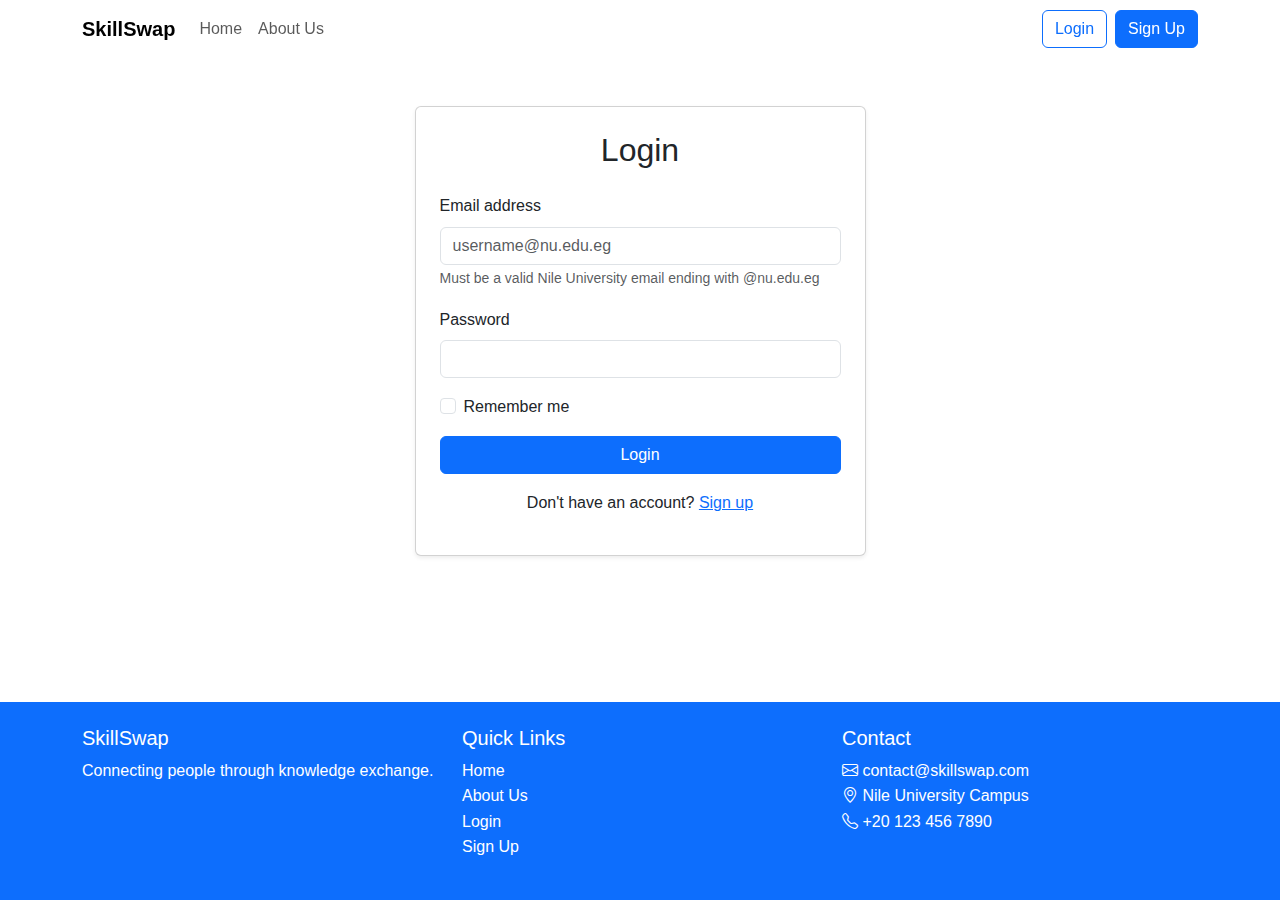
<file: Skill_Swap_Simplified_V2/login.html>
<!DOCTYPE html>
<html lang="en">
<head>
    <meta charset="UTF-8">
    <meta name="viewport" content="width=device-width, initial-scale=1.0">
    <title>Login - SkillSwap</title>
    <!-- Bootstrap 5 CSS -->
    <link href="https://cdn.jsdelivr.net/npm/bootstrap@5.3.0/dist/css/bootstrap.min.css" rel="stylesheet">
    <!-- Bootstrap Icons -->
    <link rel="stylesheet" href="https://cdn.jsdelivr.net/npm/bootstrap-icons@1.11.0/font/bootstrap-icons.css">
    <!-- Custom CSS -->
    <link rel="stylesheet" href="css/custom.css">
</head>
<body>
    <!-- Navbar -->
    <nav class="navbar navbar-expand-lg navbar-light sticky-top" style="background-color: rgba(255, 255, 255, 0.9); backdrop-filter: blur(10px);">
        <div class="container">
            <a class="navbar-brand fw-bold" href="index.html">SkillSwap</a>
            <button class="navbar-toggler" type="button" data-bs-toggle="collapse" data-bs-target="#navbarNav">
                <span class="navbar-toggler-icon"></span>
            </button>
            <div class="collapse navbar-collapse" id="navbarNav">
                <ul class="navbar-nav me-auto">
                    <li class="nav-item">
                        <a class="nav-link" href="index.html">Home</a>
                    </li>
                    <li class="nav-item">
                        <a class="nav-link" href="about.html">About Us</a>
                    </li>
                </ul>
                <div class="d-flex align-items-center">
                    <a href="login.html" class="btn btn-outline-primary me-2">Login</a>
                    <a href="signup.html" class="btn btn-primary">Sign Up</a>
                </div>
            </div>
        </div>
    </nav>

    <!-- Login Form -->
    <section class="py-5">
        <div class="container">
            <div class="row justify-content-center">
                <div class="col-md-6 col-lg-5">
                    <div class="card shadow-sm">
                        <div class="card-body p-4">
                            <h2 class="text-center mb-4">Login</h2>
                            <form id="loginForm" action="#" method="POST">
                                <div class="mb-3">
                                    <label for="email" class="form-label">Email address</label>
                                    <input type="email" class="form-control" id="email" name="email" placeholder="username@nu.edu.eg" required>
                                    <div class="invalid-feedback">
                                        Please enter a valid email address.
                                    </div>
                                    <small class="form-text text-muted">Must be a valid Nile University email ending with @nu.edu.eg</small>
                                </div>
                                <div class="mb-3">
                                    <label for="password" class="form-label">Password</label>
                                    <input type="password" class="form-control" id="password" name="password" required>
                                    <div class="invalid-feedback">
                                        Please enter your password.
                                    </div>
                                </div>
                                <div class="mb-3 form-check">
                                    <input type="checkbox" class="form-check-input" id="rememberMe" name="rememberMe">
                                    <label class="form-check-label" for="rememberMe">Remember me</label>
                                </div>
                                <div class="d-grid">
                                    <button type="submit" class="btn btn-primary">Login</button>
                                </div>
                            </form>
                            <div class="text-center mt-3">
                                <p>Don't have an account? <a href="signup.html">Sign up</a></p>
                            </div>
                        </div>
                    </div>
                </div>
            </div>
        </div>
    </section>

    <!-- Footer -->
    <footer class="bg-primary text-white py-4">
        <div class="container">
            <div class="row">
                <div class="col-md-4">
                    <h5>SkillSwap</h5>
                    <p>Connecting people through knowledge exchange.</p>
                </div>
                <div class="col-md-4">
                    <h5>Quick Links</h5>
                    <ul class="list-unstyled">
                        <li><a href="index.html" class="text-white">Home</a></li>
                        <li><a href="about.html" class="text-white">About Us</a></li>
                        <li><a href="login.html" class="text-white">Login</a></li>
                        <li><a href="signup.html" class="text-white">Sign Up</a></li>
                    </ul>
                </div>
                <div class="col-md-4">
                    <h5>Contact</h5>
                    <ul class="list-unstyled">
                        <li><i class="bi bi-envelope"></i> contact@skillswap.com</li>
                        <li><i class="bi bi-geo-alt"></i> Nile University Campus</li>
                        <li><i class="bi bi-telephone"></i> +20 123 456 7890</li>
                    </ul>
                </div>
            </div>
        </div>
    </footer>

    <!-- Bootstrap JS Bundle -->
    <script src="https://cdn.jsdelivr.net/npm/bootstrap@5.3.0/dist/js/bootstrap.bundle.min.js"></script>
    <!-- Custom JS -->
    <script src="js/auth.js"></script>
</body>
</html>
</file>
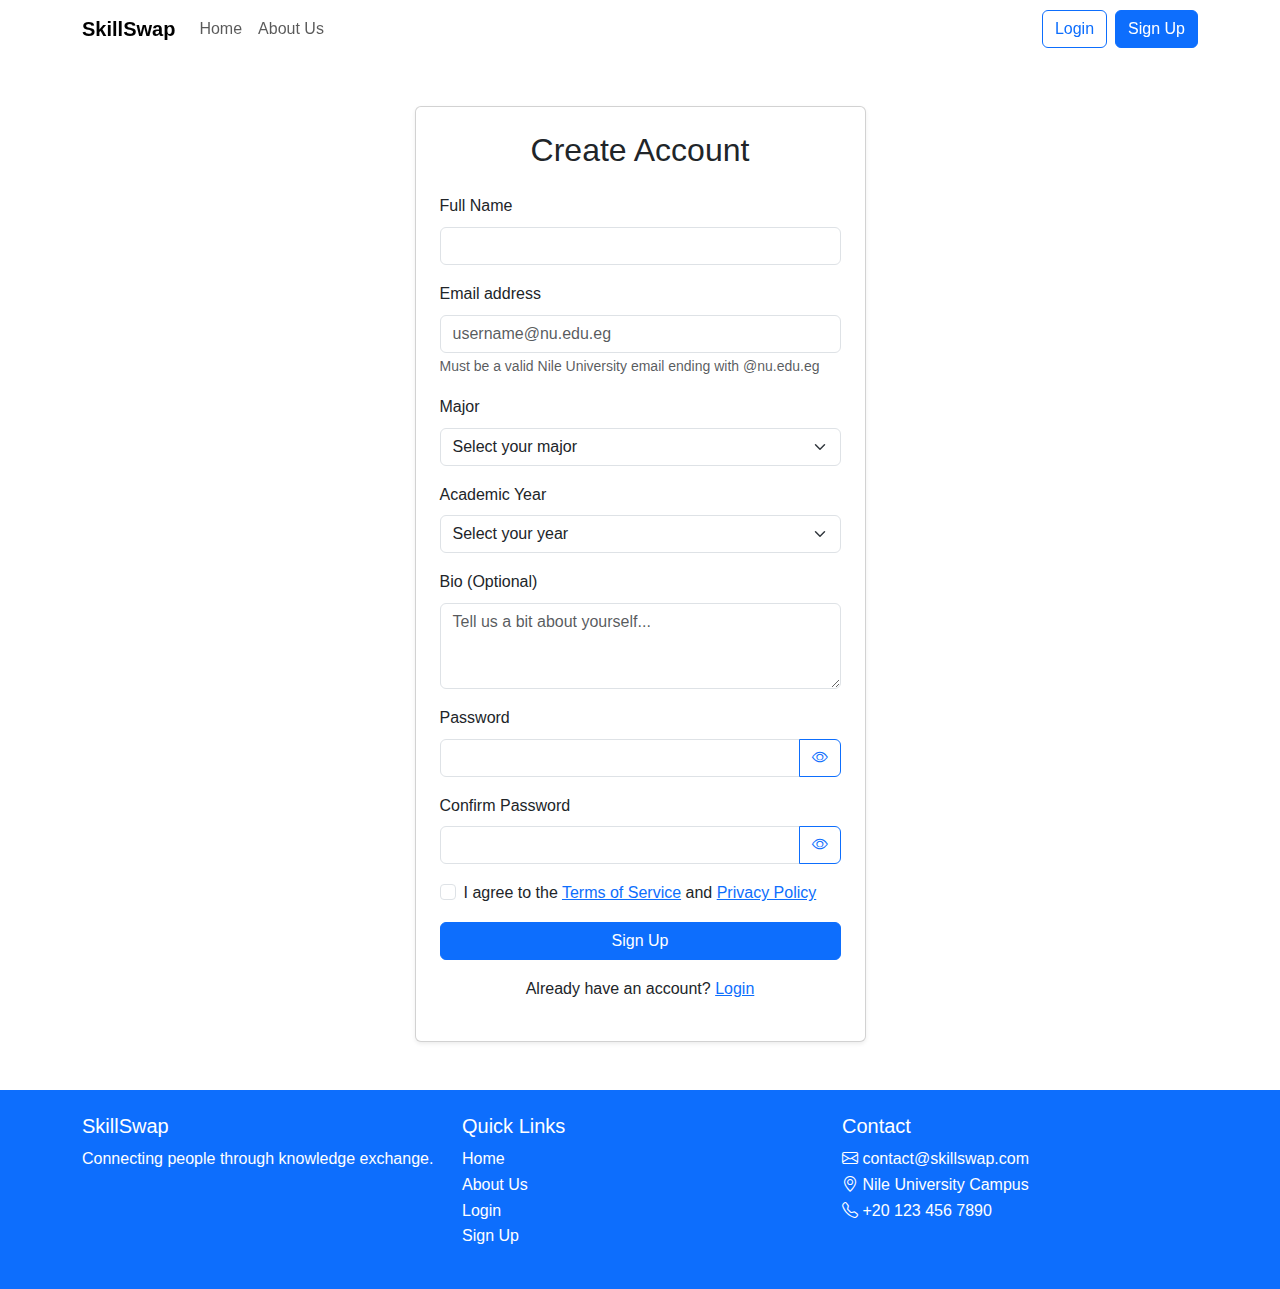
<file: Skill_Swap_Simplified_V2/signup.html>
<!DOCTYPE html>
<html lang="en">
<head>
    <meta charset="UTF-8">
    <meta name="viewport" content="width=device-width, initial-scale=1.0">
    <title>Sign Up - SkillSwap</title>
    <!-- Bootstrap 5 CSS -->
    <link href="https://cdn.jsdelivr.net/npm/bootstrap@5.3.0/dist/css/bootstrap.min.css" rel="stylesheet">
    <!-- Bootstrap Icons -->
    <link rel="stylesheet" href="https://cdn.jsdelivr.net/npm/bootstrap-icons@1.11.0/font/bootstrap-icons.css">
    <!-- Custom CSS -->
    <link rel="stylesheet" href="css/custom.css">
</head>
<body>
    <!-- Navbar -->
    <nav class="navbar navbar-expand-lg navbar-light sticky-top" style="background-color: rgba(255, 255, 255, 0.9); backdrop-filter: blur(10px);">
        <div class="container">
            <a class="navbar-brand fw-bold" href="index.html">SkillSwap</a>
            <button class="navbar-toggler" type="button" data-bs-toggle="collapse" data-bs-target="#navbarNav">
                <span class="navbar-toggler-icon"></span>
            </button>
            <div class="collapse navbar-collapse" id="navbarNav">
                <ul class="navbar-nav me-auto">
                    <li class="nav-item">
                        <a class="nav-link" href="index.html">Home</a>
                    </li>
                    <li class="nav-item">
                        <a class="nav-link" href="about.html">About Us</a>
                    </li>
                </ul>
                <div class="d-flex align-items-center">
                    <a href="login.html" class="btn btn-outline-primary me-2">Login</a>
                    <a href="signup.html" class="btn btn-primary">Sign Up</a>
                </div>
            </div>
        </div>
    </nav>

    <!-- Sign Up Form -->
    <section class="py-5">
        <div class="container">
            <div class="row justify-content-center">
                <div class="col-md-6 col-lg-5">
                    <div class="card shadow-sm">
                        <div class="card-body p-4">
                            <h2 class="text-center mb-4">Create Account</h2>
                            <form id="signupForm" action="#" method="POST">
                                <div class="mb-3">
                                    <label for="name" class="form-label">Full Name</label>
                                    <input type="text" class="form-control" id="name" name="name" required>
                                    <div class="invalid-feedback">
                                        Please enter your name.
                                    </div>
                                </div>
                                <div class="mb-3">
                                    <label for="email" class="form-label">Email address</label>
                                    <input type="email" class="form-control" id="email" name="email" placeholder="username@nu.edu.eg" required>
                                    <div class="invalid-feedback">
                                        Please enter a valid email address.
                                    </div>
                                    <small class="form-text text-muted">Must be a valid Nile University email ending with @nu.edu.eg</small>
                                </div>
                                <div class="mb-3">
                                    <label for="major" class="form-label">Major</label>
                                    <select class="form-select" id="major" name="major" required>
                                        <option value="" selected disabled>Select your major</option>
                                        <optgroup label="School of Sciences">
                                            <option value="Applied Biotechnology">Applied Biotechnology</option>
                                            <option value="Industrial Chemistry">Industrial Chemistry</option>
                                        </optgroup>
                                        <optgroup label="School of Business">
                                            <option value="Management and Entrepreneurship">Management and Entrepreneurship</option>
                                            <option value="Finance">Finance</option>
                                            <option value="Operation Management and Supply Chain">Operation Management and Supply Chain</option>
                                        </optgroup>
                                        <optgroup label="School of Information Technology and Computer Science">
                                            <option value="Integrated Marketing Communications">Integrated Marketing Communications</option>
                                            <option value="Computer Science">Computer Science</option>
                                            <option value="Artificial Intelligence">Artificial Intelligence</option>
                                            <option value="Biomedical Informatics">Biomedical Informatics</option>
                                            <option value="Bioinformatics">Bioinformatics</option>
                                        </optgroup>
                                        <optgroup label="School of Engineering">
                                            <option value="Electronics and Computer Engineering">Electronics and Computer Engineering</option>
                                            <option value="Electronics and Communication Engineering">Electronics and Communication Engineering</option>
                                            <option value="Civil and Construction Engineering">Civil and Construction Engineering</option>
                                            <option value="Mechanical Engineering">Mechanical Engineering</option>
                                            <option value="Industrial Engineering">Industrial Engineering</option>
                                            <option value="Architecture and Urban Design">Architecture and Urban Design</option>
                                        </optgroup>
                                        <optgroup label="School of Digital Humanities">
                                            <option value="Digital Media and Communication">Digital Media and Communication</option>
                                            <option value="Big Data in Culture and Society">Big Data in Culture and Society</option>
                                            <option value="Psychology">Psychology</option>
                                        </optgroup>
                                        <optgroup label="School of Water Science and Food Security">
                                            <option value="Food Security">Food Security</option>
                                            <option value="Water Science">Water Science</option>
                                        </optgroup>
                                        <optgroup label="School of Energy and Environmental Engineering">
                                            <option value="Data and Environmental Engineering">Data and Environmental Engineering</option>
                                            <option value="Smart Energy Systems Engineering">Smart Energy Systems Engineering</option>
                                        </optgroup>
                                    </select>
                                    <div class="invalid-feedback">
                                        Please select your major.
                                    </div>
                                </div>
                                <div class="mb-3">
                                    <label for="year" class="form-label">Academic Year</label>
                                    <select class="form-select" id="year" name="year" required>
                                        <option value="" selected disabled>Select your year</option>
                                        <option value="1">Freshman (1st year)</option>
                                        <option value="2">Sophomore (2nd year)</option>
                                        <option value="3">Junior (3rd year)</option>
                                        <option value="4">Senior (4th year)</option>
                                        <option value="5">Graduate Student</option>
                                    </select>
                                    <div class="invalid-feedback">
                                        Please select your academic year.
                                    </div>
                                </div>
                                <div class="mb-3">
                                    <label for="bio" class="form-label">Bio (Optional)</label>
                                    <textarea class="form-control" id="bio" name="bio" rows="3" placeholder="Tell us a bit about yourself..."></textarea>
                                </div>
                                <div class="mb-3">
                                    <label for="password" class="form-label">Password</label>
                                    <div class="input-group">
                                        <input type="password" class="form-control" id="password" name="password" required>
                                        <button class="btn btn-outline-primary rounded-end" type="button" id="togglePassword" style="border-top-left-radius: 0; border-bottom-left-radius: 0;">
                                            <i class="bi bi-eye"></i>
                                        </button>
                                        <div class="invalid-feedback">
                                            Please enter a password.
                                        </div>
                                    </div>
                                </div>
                                <div class="mb-3">
                                    <label for="confirmPassword" class="form-label">Confirm Password</label>
                                    <div class="input-group">
                                        <input type="password" class="form-control" id="confirmPassword" name="confirmPassword" required>
                                        <button class="btn btn-outline-primary rounded-end" type="button" id="toggleConfirmPassword" style="border-top-left-radius: 0; border-bottom-left-radius: 0;">
                                            <i class="bi bi-eye"></i>
                                        </button>
                                        <div class="invalid-feedback">
                                            Passwords do not match.
                                        </div>
                                    </div>
                                </div>
                                <div class="mb-3 form-check">
                                    <input type="checkbox" class="form-check-input" id="terms" name="terms" required>
                                    <label class="form-check-label" for="terms">
                                        I agree to the <a href="#">Terms of Service</a> and <a href="#">Privacy Policy</a>
                                    </label>
                                    <div class="invalid-feedback">
                                        You must agree to the terms.
                                    </div>
                                </div>
                                <div class="d-grid">
                                    <button type="submit" class="btn btn-primary">Sign Up</button>
                                </div>
                            </form>
                            <div class="text-center mt-3">
                                <p>Already have an account? <a href="login.html">Login</a></p>
                            </div>
                        </div>
                    </div>
                </div>
            </div>
        </div>
    </section>

    <!-- Footer -->
    <footer class="bg-primary text-white py-4">
        <div class="container">
            <div class="row">
                <div class="col-md-4">
                    <h5>SkillSwap</h5>
                    <p>Connecting people through knowledge exchange.</p>
                </div>
                <div class="col-md-4">
                    <h5>Quick Links</h5>
                    <ul class="list-unstyled">
                        <li><a href="index.html" class="text-white">Home</a></li>
                        <li><a href="about.html" class="text-white">About Us</a></li>
                        <li><a href="login.html" class="text-white">Login</a></li>
                        <li><a href="signup.html" class="text-white">Sign Up</a></li>
                    </ul>
                </div>
                <div class="col-md-4">
                    <h5>Contact</h5>
                    <ul class="list-unstyled">
                        <li><i class="bi bi-envelope"></i> contact@skillswap.com</li>
                        <li><i class="bi bi-geo-alt"></i> Nile University Campus</li>
                        <li><i class="bi bi-telephone"></i> +20 123 456 7890</li>
                    </ul>
                </div>
            </div>
        </div>
    </footer>

    <!-- Bootstrap JS Bundle -->
    <script src="https://cdn.jsdelivr.net/npm/bootstrap@5.3.0/dist/js/bootstrap.bundle.min.js"></script>
    <!-- Custom JS -->
    <script src="js/auth.js"></script>
</body>
</html>
</file>
<file: Skill_Swap_Simplified/css/custom.css>
/* Custom CSS for SkillSwap */

/* General Styles */
html, body {
    height: 100%;
    margin: 0;
}

body {
    font-family: 'Segoe UI', Tahoma, Geneva, Verdana, sans-serif;
    line-height: 1.6;
    display: flex;
    flex-direction: column;
    min-height: 100vh;
}

/* Navbar Styles */
.navbar {
    padding: 0.5rem 0;
}

.navbar .btn-link {
    padding: 0.5rem;
    font-size: 1.25rem;
    transition: all 0.2s ease;
    margin-left: -10px;
}

.navbar .btn-link:hover {
    transform: scale(1.1);
}

.navbar-brand {
    margin-left: 0;
}

/* Username in navbar */
.navbar .user-name {
    font-size: 0.875rem;
    margin-left: 0.25rem;
}

/* Hero Section */
.hero {
    background: linear-gradient(135deg, #0d6efd 0%, #0a58ca 100%);
    padding: 4rem 0;
}

.hero img {
    max-width: 100%;
    height: auto;
    border-radius: 10px;
    box-shadow: 0 4px 8px rgba(0, 0, 0, 0.1);
    
}

/* Cards */
.card {
    transition: transform 0.3s ease;
}

.card:hover {
    transform: translateY(-5px);
}

/* Footer */
footer {
    background-color: #0d6efd !important;
    margin-top: auto;
    flex-shrink: 0;
}

footer a {
    text-decoration: none;
    transition: color 0.3s ease;
}

footer a:hover {
    color: #0d6efd !important;
}

/* Responsive Adjustments */
@media (max-width: 768px) {
    .hero {
        text-align: center;
        padding: 2rem 0;
    }
    
    .hero img {
        margin-top: 2rem;
    }
}

/* Animation */
@keyframes fadeIn {
    from {
        opacity: 0;
        transform: translateY(20px);
    }
    to {
        opacity: 1;
        transform: translateY(0);
    }
}

.animate-fade-in {
    animation: fadeIn 0.5s ease-out forwards;
}

/* Offcanvas Customization */
.offcanvas-body .nav-link {
    padding: 0.75rem 1rem;
    color: #333;
    border-radius: 0.5rem;
    margin-bottom: 0.25rem;
    transition: all 0.2s ease;
}

.offcanvas-body .nav-link:hover {
    background-color: rgba(0, 0, 0, 0.05);
}

.offcanvas-body .nav-link.active {
    background-color: rgba(13, 110, 253, 0.1);
    color: #0d6efd;
}

/* User profile in sidebar */
.user-info {
    padding: 0.75rem;
    background-color: rgba(0, 0, 0, 0.03);
    border-radius: 0.5rem;
}

.user-avatar {
    display: flex;
    align-items: center;
    justify-content: center;
    color: #0d6efd;
}

/* Marketplace Styles */
#skillsGrid .card {
    transition: transform 0.3s ease, box-shadow 0.3s ease;
}

#skillsGrid .card:hover {
    transform: translateY(-5px);
    box-shadow: 0 10px 20px rgba(0, 0, 0, 0.1);
}

#skillsGrid .badge {
    font-size: 0.75rem;
    font-weight: normal;
}

#skillsGrid .btn-primary {
    font-size: 0.875rem;
    padding: 0.375rem 0.75rem;
}

@media (max-width: 768px) {
    #skillsGrid .col-md-4 {
        margin-bottom: 1.5rem;
    }
}

.content-wrapper {
    width: 100%;
    transition: all 0.3s ease;
}
</file>
<file: Skill_Swap_Simplified_V2/css/custom.css>
/* Custom CSS for SkillSwap */

/* General Styles */
html, body {
    height: 100%;
    margin: 0;
}

body {
    font-family: 'Segoe UI', Tahoma, Geneva, Verdana, sans-serif;
    line-height: 1.6;
    display: flex;
    flex-direction: column;
    min-height: 100vh;
}

/* Navbar Styles */
.navbar {
    padding: 0.5rem 0;
}

.navbar .btn-link {
    padding: 0.5rem;
    font-size: 1.25rem;
    transition: all 0.2s ease;
    margin-left: -10px;
}

.navbar .btn-link:hover {
    transform: scale(1.1);
}

.navbar-brand {
    margin-left: 0;
}

/* Username in navbar */
.navbar .user-name {
    font-size: 0.875rem;
    margin-left: 0.25rem;
}

/* Hero Section */
.hero {
    background: linear-gradient(135deg, #0d6efd 0%, #0a58ca 100%);
    padding: 4rem 0;
}

.hero img {
    max-width: 100%;
    height: auto;
    border-radius: 10px;
    box-shadow: 0 4px 8px rgba(0, 0, 0, 0.1);
    
}

/* Cards */
.card {
    transition: transform 0.3s ease;
}

.card:hover {
    transform: translateY(-5px);
}

/* Footer */
footer {
    background-color: #0d6efd !important;
    margin-top: auto;
    flex-shrink: 0;
}

footer a {
    text-decoration: none;
    transition: color 0.3s ease;
}

footer a:hover {
    color: #0d6efd !important;
}

/* Responsive Adjustments */
@media (max-width: 768px) {
    .hero {
        text-align: center;
        padding: 2rem 0;
    }
    
    .hero img {
        margin-top: 2rem;
    }
}

/* Animation */
@keyframes fadeIn {
    from {
        opacity: 0;
        transform: translateY(20px);
    }
    to {
        opacity: 1;
        transform: translateY(0);
    }
}

.animate-fade-in {
    animation: fadeIn 0.5s ease-out forwards;
}

/* Sidebar Styles */
.sidebar {
    position: fixed;
    top: 0;
    left: -300px;
    width: 300px;
    height: 100vh;
    z-index: 1050;
    transition: left 0.3s ease;
    box-shadow: 2px 0 5px rgba(0, 0, 0, 0.1);
    display: flex;
    flex-direction: column;
}

.sidebar.active {
    left: 0;
}

.sidebar-header {
    padding: 1rem;
    display: flex;
    justify-content: space-between;
    align-items: center;
    border-bottom: 1px solid rgba(0, 0, 0, 0.1);
}

.sidebar-content {
    padding: 1rem;
    flex: 1;
    display: flex;
    flex-direction: column;
}

/* User profile in sidebar */
.user-info {
    padding: 0.75rem;
    background-color: rgba(0, 0, 0, 0.03);
    border-radius: 0.5rem;
}

.user-avatar {
    display: flex;
    align-items: center;
    justify-content: center;
    color: #0d6efd;
}

.sidebar .nav-link {
    padding: 0.75rem 1rem;
    color: #333;
    border-radius: 0.5rem;
    margin-bottom: 0.25rem;
    transition: all 0.2s ease;
}

.sidebar .nav-link:hover {
    background-color: rgba(0, 0, 0, 0.05);
}

.sidebar .nav-link.active {
    background-color: rgba(13, 110, 253, 0.1);
    color: #0d6efd;
}

.sidebar-footer {
    padding: 1rem;
    border-top: 1px solid rgba(0, 0, 0, 0.1);
}

.overlay {
    position: fixed;
    top: 0;
    left: 0;
    width: 100%;
    height: 100%;
    background-color: rgba(0, 0, 0, 0.5);
    z-index: 1040;
    display: none;
    backdrop-filter: blur(2px);
}

.overlay.active {
    display: block;
}

/* Marketplace Styles */
#skillsGrid .card {
    transition: transform 0.3s ease, box-shadow 0.3s ease;
}

#skillsGrid .card:hover {
    transform: translateY(-5px);
    box-shadow: 0 4px 15px rgba(0, 0, 0, 0.1);
}

#skillsGrid .badge {
    font-size: 0.8rem;
    padding: 0.5em 0.75em;
}

#skillsGrid .btn-primary {
    padding: 0.375rem 0.75rem;
    font-size: 0.875rem;
}

/* Responsive adjustments */
@media (max-width: 768px) {
    .sidebar {
        width: 100%;
        left: -100%;
    }
    
    #skillsGrid .col-md-4 {
        margin-bottom: 1rem;
    }
}

/* Main content area */
.content-wrapper {
    flex: 1 0 auto;
}
</file>
